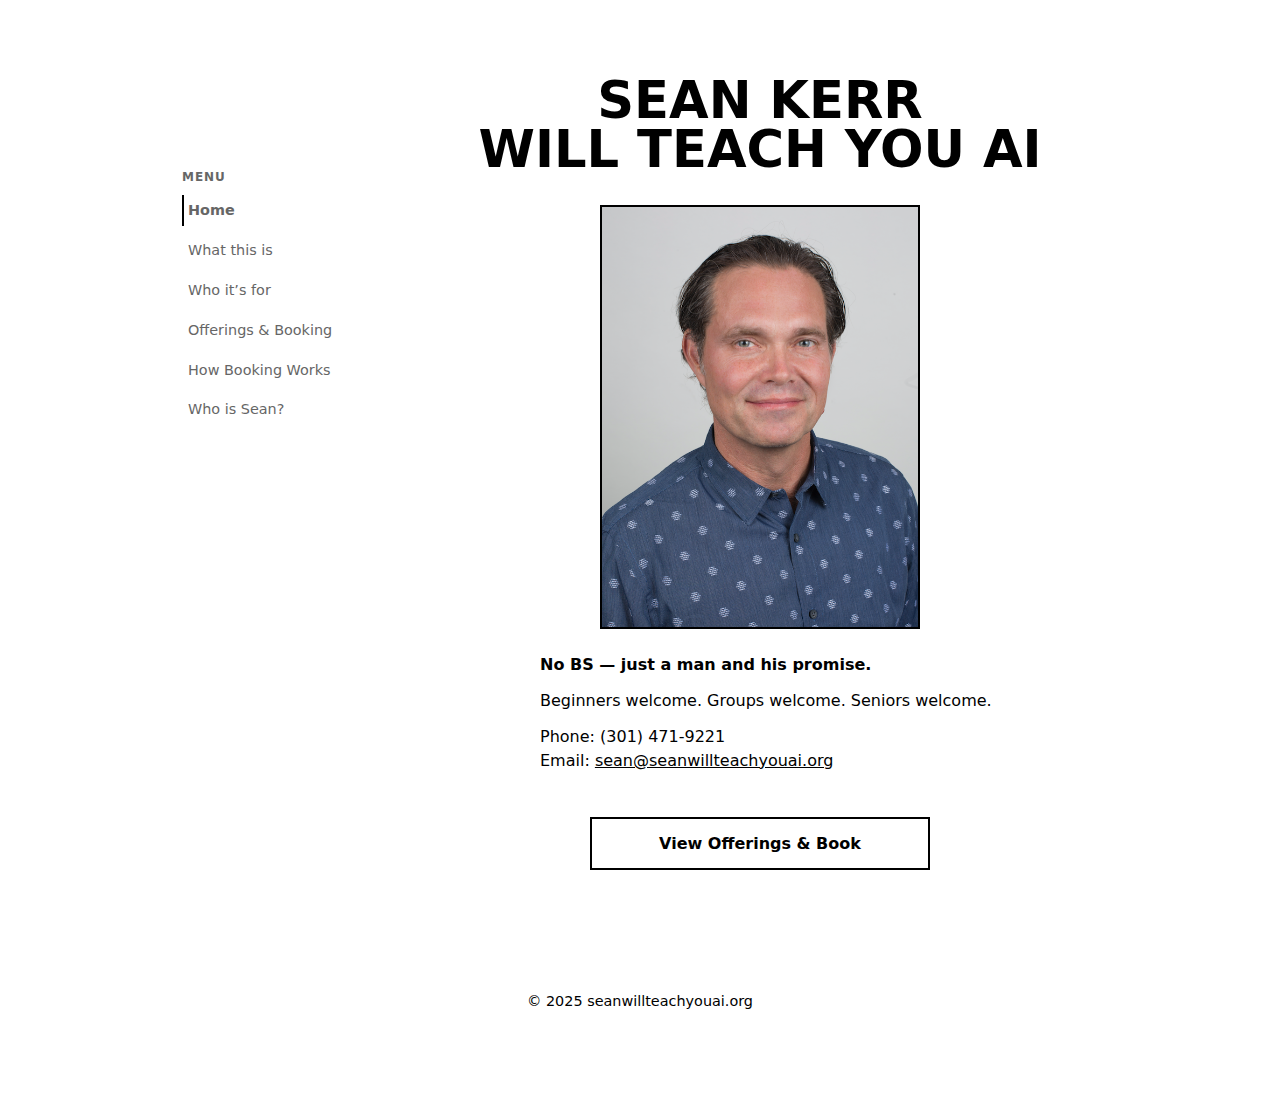
<file: index.html>
<!DOCTYPE html>
<html lang="en">
<head>
  <meta charset="UTF-8" />
  <title>Sean Kerr Will Teach You AI</title>
  <meta name="viewport" content="width=device-width, initial-scale=1" />
  <meta name="description"
        content="Plain-English AI lessons and workshops by Sean Kerr. Beginners, groups, and seniors welcome." />
  <link rel="stylesheet" href="styles.css" />
</head>

<body>
  <div class="page">
    <div class="layout">

      <!-- NAV -->
      <nav class="nav" aria-label="Site">
        <h2>Menu</h2>
        <ul>
          <li><a class="active" href="index.html">Home</a></li>
          <li><a href="what-this-is.html">What this is</a></li>
          <li><a href="who-its-for.html">Who it’s for</a></li>
          <li><a href="workshops-sessions.html">Offerings &amp; Booking</a></li>
          <li><a href="how-booking-works.html">How Booking Works</a></li>
          <li><a href="who-is-sean.html">Who is Sean?</a></li>
        </ul>
      </nav>

      <!-- MAIN -->
      <main>
        <header class="ogilvy-header">
          <h1>SEAN KERR<br>WILL TEACH YOU AI</h1>
        </header>

        <div class="flyer">
          <img class="photo" src="assets/headshot.png" alt="Photo of Sean Kerr">

          <div class="copy">
            <p><strong>No BS — just a man and his promise.</strong></p>
            <p>Beginners welcome. Groups welcome. Seniors welcome.</p>

            <p class="contact-note">
              Phone: (301) 471-9221<br>
              Email:
              <a href="mailto:sean@seanwillteachyouai.org">sean@seanwillteachyouai.org</a>
            </p>
          </div>

          <!-- BUTTON MOVED OUTSIDE .copy so it centers under the photo -->
          <a class="button" href="workshops-sessions.html">
            View Offerings &amp; Book
          </a>

        </div>
      </main>

      <!-- FOOTER -->
      <footer>
        <p>© 2025 seanwillteachyouai.org</p>
      </footer>

    </div>
  </div>
</body>
</html>
</file>
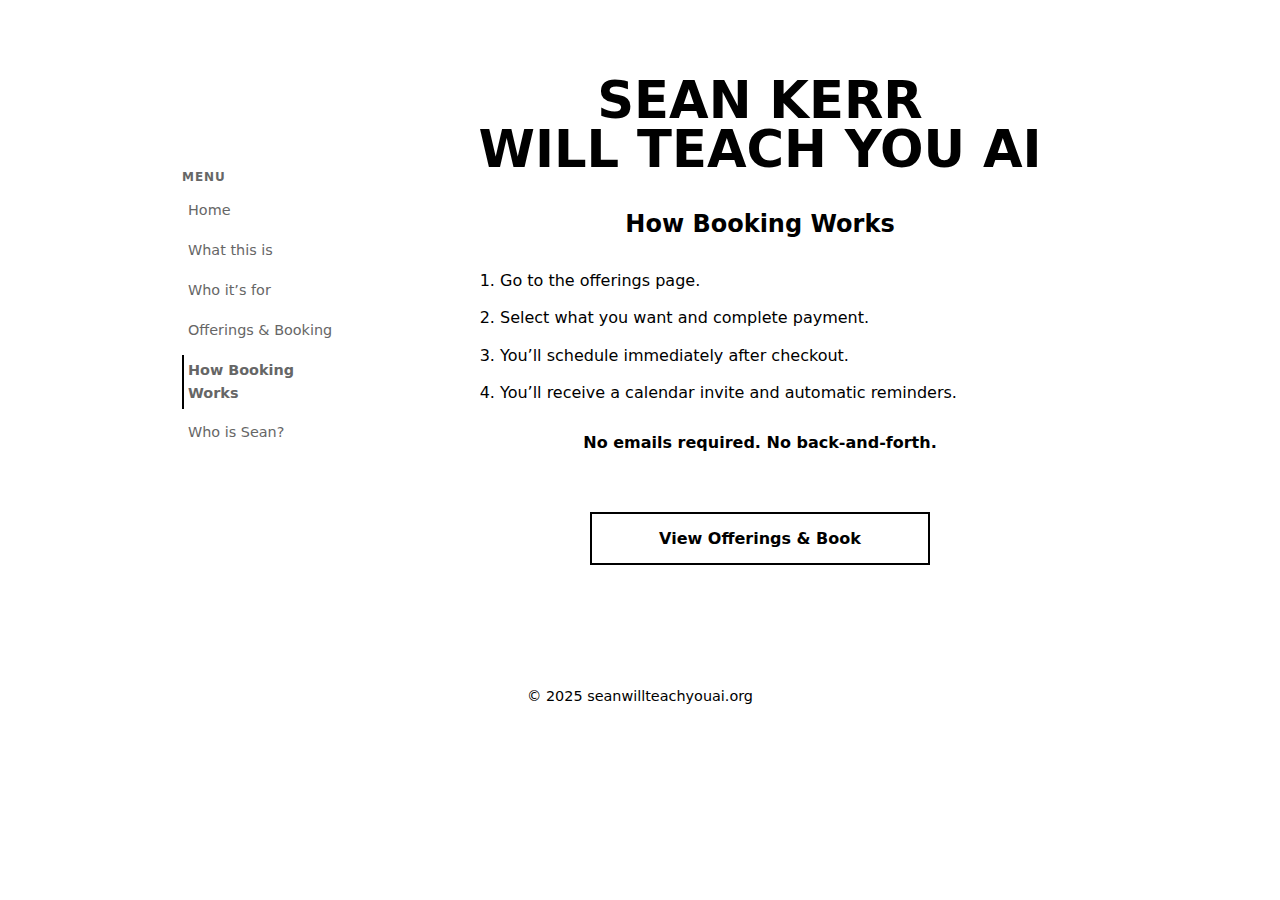
<file: how-booking-works.html>
<!DOCTYPE html>
<html lang="en">
<head>
  <meta charset="UTF-8" />
  <title>How Booking Works · Sean Will Teach You AI</title>
  <meta name="viewport" content="width=device-width, initial-scale=1" />
  <link rel="stylesheet" href="styles.css" />
</head>

<body>
  <div class="page">
    <div class="layout">

      <nav class="nav" aria-label="Site">
        <h2>Menu</h2>
        <ul>
          <li><a href="index.html">Home</a></li>
          <li><a href="what-this-is.html">What this is</a></li>
          <li><a href="who-its-for.html">Who it’s for</a></li>
          <li><a href="workshops-sessions.html">Offerings &amp; Booking</a></li>
          <li><a class="active" href="how-booking-works.html">How Booking Works</a></li>
          <li><a href="who-is-sean.html">Who is Sean?</a></li>
        </ul>
      </nav>

      <main>
        <header class="ogilvy-header">
          <h1>SEAN KERR<br>WILL TEACH YOU AI</h1>
        </header>

        <div class="flyer">
          <h2>How Booking Works</h2>

          <ol>
            <li>Go to the offerings page.</li>
            <li>Select what you want and complete payment.</li>
            <li>You’ll schedule immediately after checkout.</li>
            <li>You’ll receive a calendar invite and automatic reminders.</li>
          </ol>

          <p class="contact-note">
            <strong>No emails required. No back-and-forth.</strong>
          </p>

          <a class="button" href="workshops-sessions.html">
            View Offerings &amp; Book
          </a>
        </div>
      </main>

      <footer>
        <p>© 2025 seanwillteachyouai.org</p>
      </footer>

    </div>
  </div>
</body>
</html>
</file>
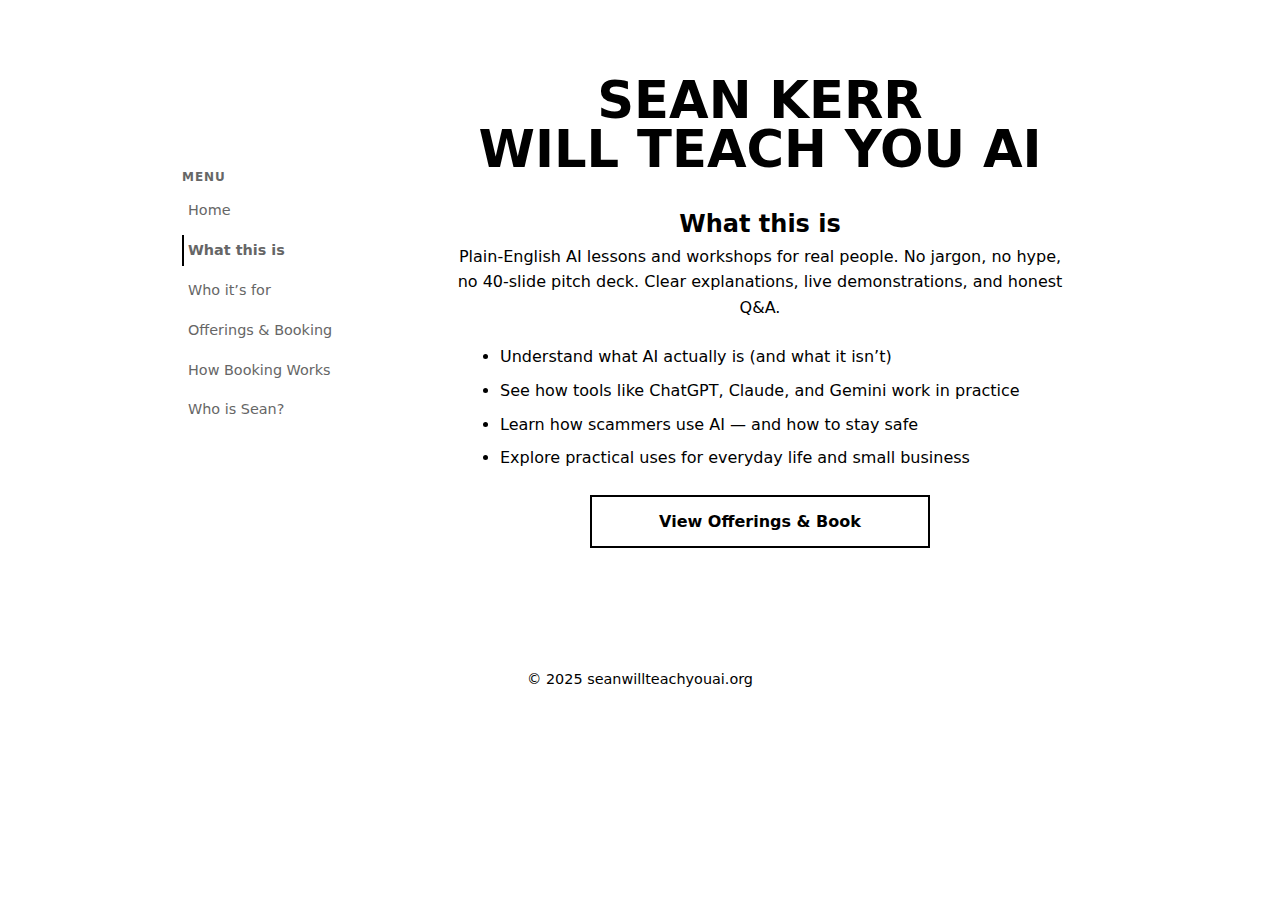
<file: what-this-is.html>
<!DOCTYPE html>
<html lang="en">
<head>
  <meta charset="UTF-8" />
  <title>What this is · Sean Will Teach You AI</title>
  <meta name="viewport" content="width=device-width, initial-scale=1" />
  <link rel="stylesheet" href="styles.css" />
</head>

<body>
  <div class="page">
    <div class="layout">

      <nav class="nav" aria-label="Site">
        <h2>Menu</h2>
        <ul>
          <li><a href="index.html">Home</a></li>
          <li><a class="active" href="what-this-is.html">What this is</a></li>
          <li><a href="who-its-for.html">Who it’s for</a></li>
          <li><a href="workshops-sessions.html">Offerings &amp; Booking</a></li>
          <li><a href="how-booking-works.html">How Booking Works</a></li>
          <li><a href="who-is-sean.html">Who is Sean?</a></li>
        </ul>
      </nav>

      <main>
        <header class="ogilvy-header">
          <h1>SEAN KERR<br>WILL TEACH YOU AI</h1>
        </header>

        <div class="flyer">
          <h2>What this is</h2>

          <p>
            Plain-English AI lessons and workshops for real people. No jargon, no hype, no 40-slide pitch deck.
            Clear explanations, live demonstrations, and honest Q&amp;A.
          </p>

          <ul>
            <li>Understand what AI actually is (and what it isn’t)</li>
            <li>See how tools like ChatGPT, Claude, and Gemini work in practice</li>
            <li>Learn how scammers use AI — and how to stay safe</li>
            <li>Explore practical uses for everyday life and small business</li>
          </ul>

          <a class="button" href="workshops-sessions.html">
            View Offerings &amp; Book
          </a>
        </div>
      </main>

      <footer>
        <p>© 2025 seanwillteachyouai.org</p>
      </footer>

    </div>
  </div>
</body>
</html>
</file>
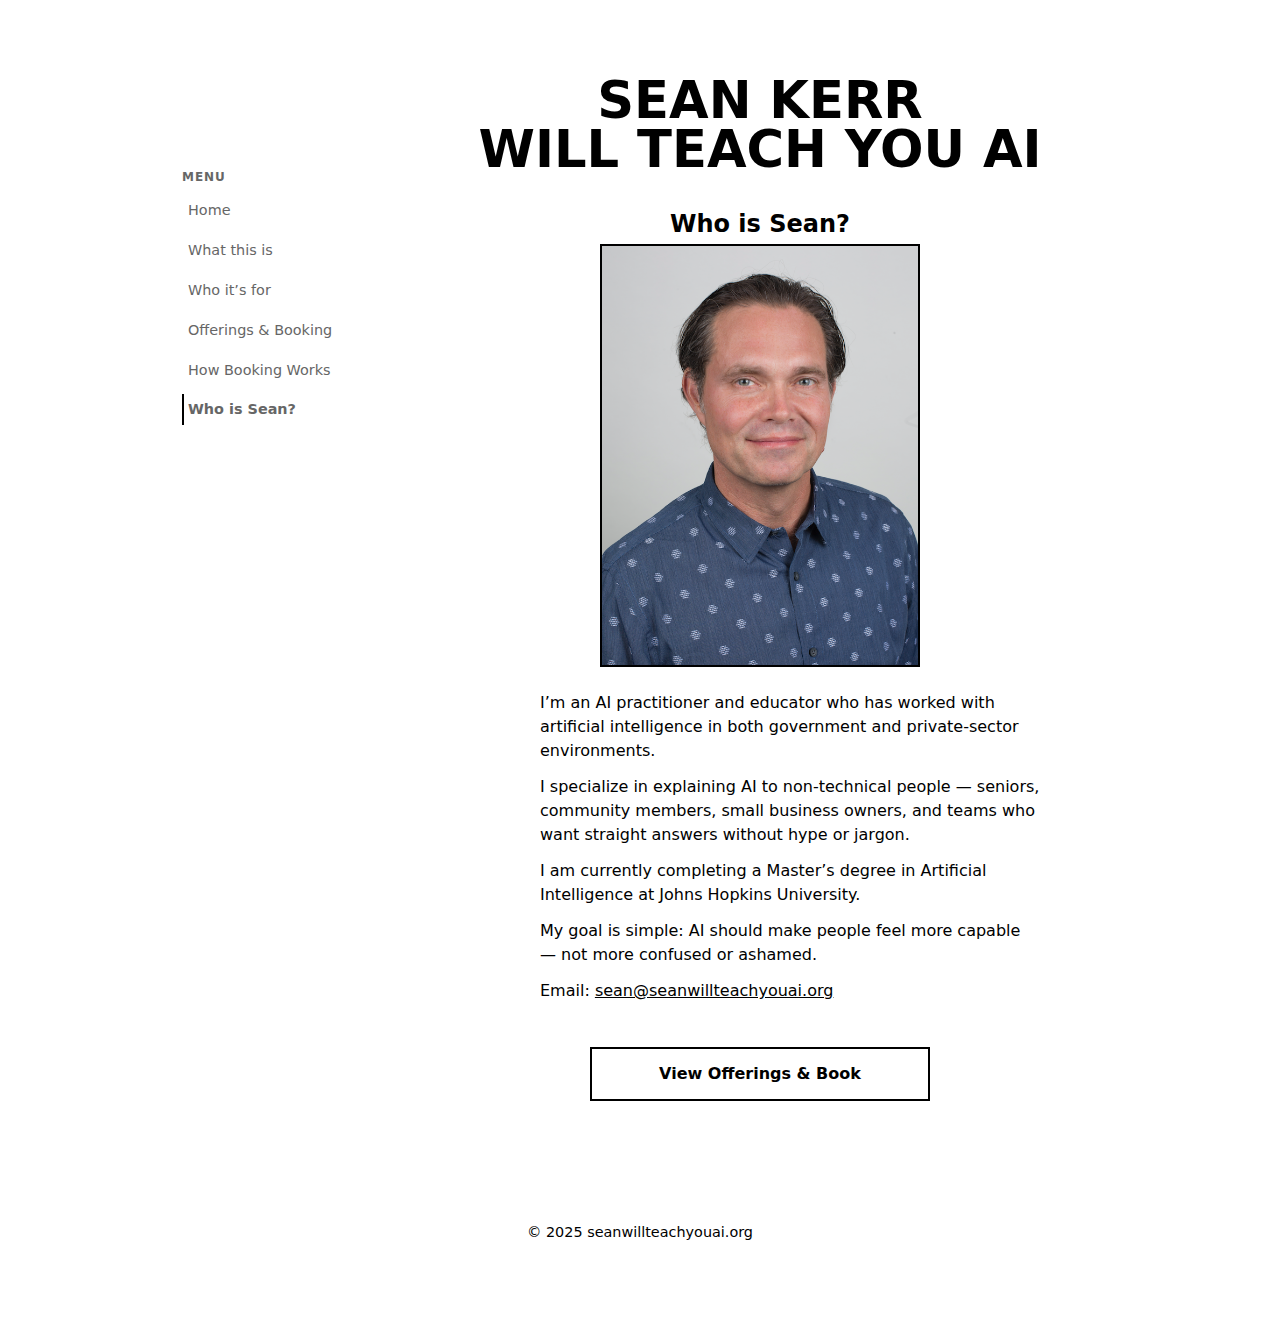
<file: who-is-sean.html>
<!DOCTYPE html>
<html lang="en">
<head>
  <meta charset="UTF-8" />
  <title>Who is Sean? · Sean Will Teach You AI</title>
  <meta name="viewport" content="width=device-width, initial-scale=1" />
  <link rel="stylesheet" href="styles.css" />
</head>

<body>
  <div class="page">
    <div class="layout">

      <nav class="nav" aria-label="Site">
        <h2>Menu</h2>
        <ul>
          <li><a href="index.html">Home</a></li>
          <li><a href="what-this-is.html">What this is</a></li>
          <li><a href="who-its-for.html">Who it’s for</a></li>
          <li><a href="workshops-sessions.html">Offerings &amp; Booking</a></li>
          <li><a href="how-booking-works.html">How Booking Works</a></li>
          <li><a class="active" href="who-is-sean.html">Who is Sean?</a></li>
        </ul>
      </nav>

      <main>
        <header class="ogilvy-header">
          <h1>SEAN KERR<br>WILL TEACH YOU AI</h1>
        </header>

        <div class="flyer">
          <h2>Who is Sean?</h2>

          <img class="photo" src="assets/headshot.png" alt="Photo of Sean Kerr">

          <div class="copy">
            <p>
              I’m an AI practitioner and educator who has worked with artificial intelligence in both
              government and private-sector environments.
            </p>

            <p>
              I specialize in explaining AI to non-technical people — seniors, community members,
              small business owners, and teams who want straight answers without hype or jargon.
            </p>

            <p>
              I am currently completing a Master’s degree in Artificial Intelligence at Johns Hopkins University.
            </p>

            <p>
              My goal is simple: AI should make people feel more capable — not more confused or ashamed.
            </p>

            <p class="contact-note">
              Email:
              <a href="mailto:sean@seanwillteachyouai.org">sean@seanwillteachyouai.org</a>
            </p>
          </div>

          <!-- BUTTON MOVED OUTSIDE .copy so it centers under the photo -->
          <a class="button" href="workshops-sessions.html">
            View Offerings &amp; Book
          </a>

        </div>
      </main>

      <footer>
        <p>© 2025 seanwillteachyouai.org</p>
      </footer>

    </div>
  </div>
</body>
</html>
</file>
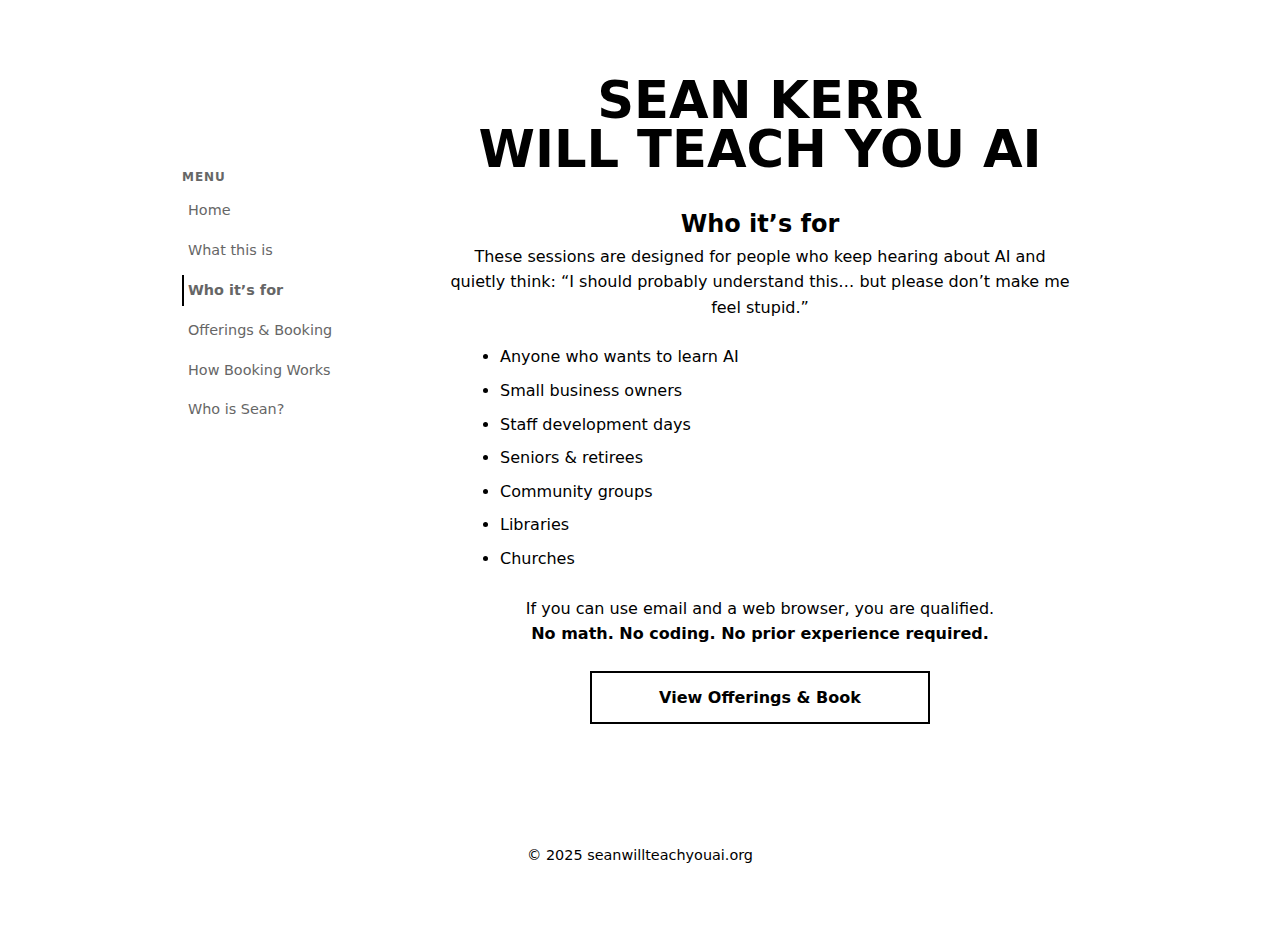
<file: who-its-for.html>
<!DOCTYPE html>
<html lang="en">
<head>
  <meta charset="UTF-8" />
  <title>Who it’s for · Sean Will Teach You AI</title>
  <meta name="viewport" content="width=device-width, initial-scale=1" />
  <link rel="stylesheet" href="styles.css" />
</head>

<body>
  <div class="page">
    <div class="layout">

      <nav class="nav" aria-label="Site">
        <h2>Menu</h2>
        <ul>
          <li><a href="index.html">Home</a></li>
          <li><a href="what-this-is.html">What this is</a></li>
          <li><a class="active" href="who-its-for.html">Who it’s for</a></li>
          <li><a href="workshops-sessions.html">Offerings &amp; Booking</a></li>
          <li><a href="how-booking-works.html">How Booking Works</a></li>
          <li><a href="who-is-sean.html">Who is Sean?</a></li>
        </ul>
      </nav>

      <main>
        <header class="ogilvy-header">
          <h1>SEAN KERR<br>WILL TEACH YOU AI</h1>
        </header>

        <div class="flyer">
          <h2>Who it’s for</h2>

          <p>
            These sessions are designed for people who keep hearing about AI and quietly think:
            “I should probably understand this… but please don’t make me feel stupid.”
          </p>

          <ul>
            <li>Anyone who wants to learn AI</li>
            <li>Small business owners</li>
            <li>Staff development days</li>
            <li>Seniors &amp; retirees</li>
            <li>Community groups</li>
            <li>Libraries</li>
            <li>Churches</li>
          </ul>

          <p>
            If you can use email and a web browser, you are qualified.<br>
            <strong>No math. No coding. No prior experience required.</strong>
          </p>

          <a class="button" href="workshops-sessions.html">
            View Offerings &amp; Book
          </a>
        </div>
      </main>

      <footer>
        <p>© 2025 seanwillteachyouai.org</p>
      </footer>

    </div>
  </div>
</body>
</html>
</file>
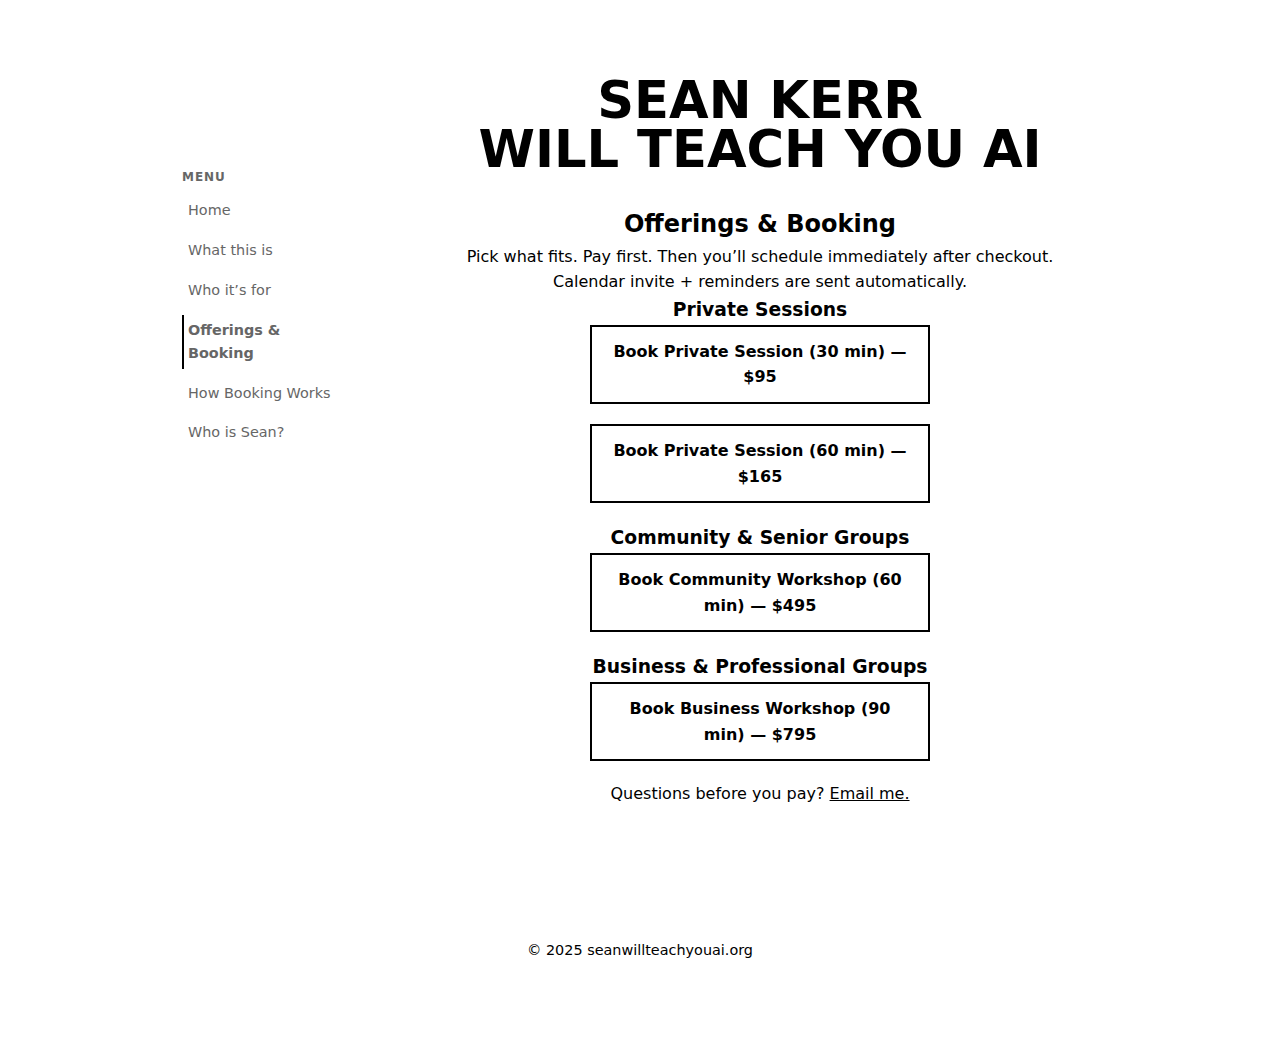
<file: workshops-sessions.html>
<!DOCTYPE html>
<html lang="en">
<head>
  <meta charset="UTF-8" />
  <title>Offerings &amp; Booking · Sean Will Teach You AI</title>
  <meta name="viewport" content="width=device-width, initial-scale=1" />
  <link rel="stylesheet" href="styles.css" />
</head>

<body>
  <div class="page">
    <div class="layout">

      <!-- NAV -->
      <nav class="nav" aria-label="Site">
        <h2>Menu</h2>
        <ul>
          <li><a href="index.html">Home</a></li>
          <li><a href="what-this-is.html">What this is</a></li>
          <li><a href="who-its-for.html">Who it’s for</a></li>
          <li><a class="active" href="workshops-sessions.html">Offerings &amp; Booking</a></li>
          <li><a href="how-booking-works.html">How Booking Works</a></li>
          <li><a href="who-is-sean.html">Who is Sean?</a></li>
        </ul>
      </nav>

      <!-- MAIN -->
      <main>
        <header class="ogilvy-header">
          <h1>SEAN KERR<br>WILL TEACH YOU AI</h1>
        </header>

        <div class="flyer">
          <h2>Offerings &amp; Booking</h2>

          <p>
            Pick what fits. Pay first. Then you’ll schedule immediately after checkout.
            Calendar invite + reminders are sent automatically.
          </p>

          <h3>Private Sessions</h3>

          <a class="button" href="https://buy.stripe.com/PRIVATE30" target="_blank">
            Book Private Session (30 min) — $95
          </a>

          <a class="button" href="https://buy.stripe.com/PRIVATE60" target="_blank">
            Book Private Session (60 min) — $165
          </a>

          <h3>Community &amp; Senior Groups</h3>

          <a class="button" href="https://buy.stripe.com/GROUP60" target="_blank">
            Book Community Workshop (60 min) — $495
          </a>

          <h3>Business &amp; Professional Groups</h3>

          <a class="button" href="https://buy.stripe.com/BUSINESS90" target="_blank">
            Book Business Workshop (90 min) — $795
          </a>

          <p class="contact-note">
            Questions before you pay?
            <a href="mailto:sean@seanwillteachyouai.org?subject=Booking%20Question">
              Email me.
            </a>
          </p>
        </div>
      </main>

      <!-- FOOTER -->
      <footer>
        <p>© 2025 seanwillteachyouai.org</p>
      </footer>

    </div>
  </div>
</body>
</html>
</file>
<file: styles.css>
/* GLOBAL RESET */
*, *::before, *::after {
box-sizing: border-box;
margin: 0;
padding: 0;
}


:root {
--text: #000;
--bg: #ffffff;
--border: #000;
}


/* BODY */
body {
font-family: "Aptos", "Segoe UI", system-ui, -apple-system, BlinkMacSystemFont, sans-serif;
background: var(--bg);
color: var(--text);
line-height: 1.6;
}


a {
color: var(--text);
text-decoration: underline;
}


/* LAYOUT */
.page {
max-width: 980px;
margin: 0 auto;
padding: 2.25rem 1.25rem 3rem;
}


.layout {
display: grid;
grid-template-columns: 1fr;
gap: 1.25rem;
}


@media (min-width: 860px) {
.layout {
grid-template-columns: 220px 1fr;
align-items: start;
}
}


/* VERTICAL NAV */
.nav {
  border: none;                 /* remove border */
  padding: 0.75rem;
  width: 180px;
  margin-top: 120px;            /* LOWER the menu */
}




.nav h2 {
  font-size: 0.75rem;
  letter-spacing: 0.08em;
  margin-bottom: 0.5rem;
  text-transform: uppercase;
  font-weight: 600;
  color: #666;
}


.nav ul {
list-style: none;
}


.nav li + li {
margin-top: 0.55rem;
}


.nav a {
  display: block;
  text-decoration: none;
  padding: 0.25rem 0.25rem;
  border-left: 2px solid transparent;
  font-size: 0.9rem;
  color: #666;
}


.nav a:hover {
  color: #000;
  border-left-color: #000;
}


.nav .active {
border-left-color: var(--border);
font-weight: 700;
}

/* Flyer-style hero */
.flyer {
  max-width: 620px;
  margin: 0 auto;
  text-align: center;
}



.flyer .photo {
  display: block;
  width: 320px;            /* adjust to taste */
  max-width: 1000%;
  height: auto;
  margin: 0 auto 1rem auto;
  border: 2px solid #000;  /* poster-like frame */
}

.flyer .copy {
  text-align: left;
  font-size: 1rem;
  line-height: 1.5;
  max-width: 420px;
  margin: 1rem auto 0 auto;
  padding-left: 60px;   /* THIS aligns with “WILL” */
}


.flyer .copy p {
  margin: 0 0 0.75rem 0;
}

footer {
  grid-column: 1 / -1;  /* span both columns */
  text-align: center;
  margin-top: 5rem;
  padding-bottom: 2rem;
  font-size: 0.9rem;
}

.ogilvy-header {
  text-align: center;
  margin: 2.5rem 0 2rem;
}

.ogilvy-header h1 {
  font-size: 3.2rem;
  font-weight: 800;
  line-height: 0.95;
  margin: 0;
}

.flyer .copy {
  max-width: 560px;
  margin: 1.5rem auto 0 auto;
  text-align: left;
}

.button {
  display: inline-block;
  width: 100%;
  max-width: 340px;          /* desktop / tablet */
  padding: 0.75rem 1.2rem;
  border: 2px solid #000;
  text-decoration: none;
  font-weight: 700;
  color: #000;
  text-align: center;
  box-sizing: border-box;
  margin-bottom: 1.25rem;   /* space after each button */
}

.button:hover {
  background: #000;
  color: #fff;
}

@media (max-width: 600px) {
  .button {
    max-width: 100%;   /* full-width buttons on mobile */
  }
}


.contact-note {
  margin-bottom: 0;      /* stop collapsing tricks */
  padding-bottom: 2rem;  /* guaranteed space after email line */
}

.flyer ol {
  max-width: 560px;
  margin: 1.5rem auto;
  text-align: left;
  padding-left: 1.25rem;
}

.flyer ol li {
  margin-bottom: 0.75rem;
}

.flyer ul {
  max-width: 560px;
  margin: 1.5rem auto;
  text-align: left;
  padding-left: 1.25rem;
}

.flyer ul li {
  margin-bottom: 0.5rem;
}

.flyer ul + p {
  margin-top: 1.5rem;
}

.flyer p + .button {
  margin-top: 1.5rem;
}
</file>
